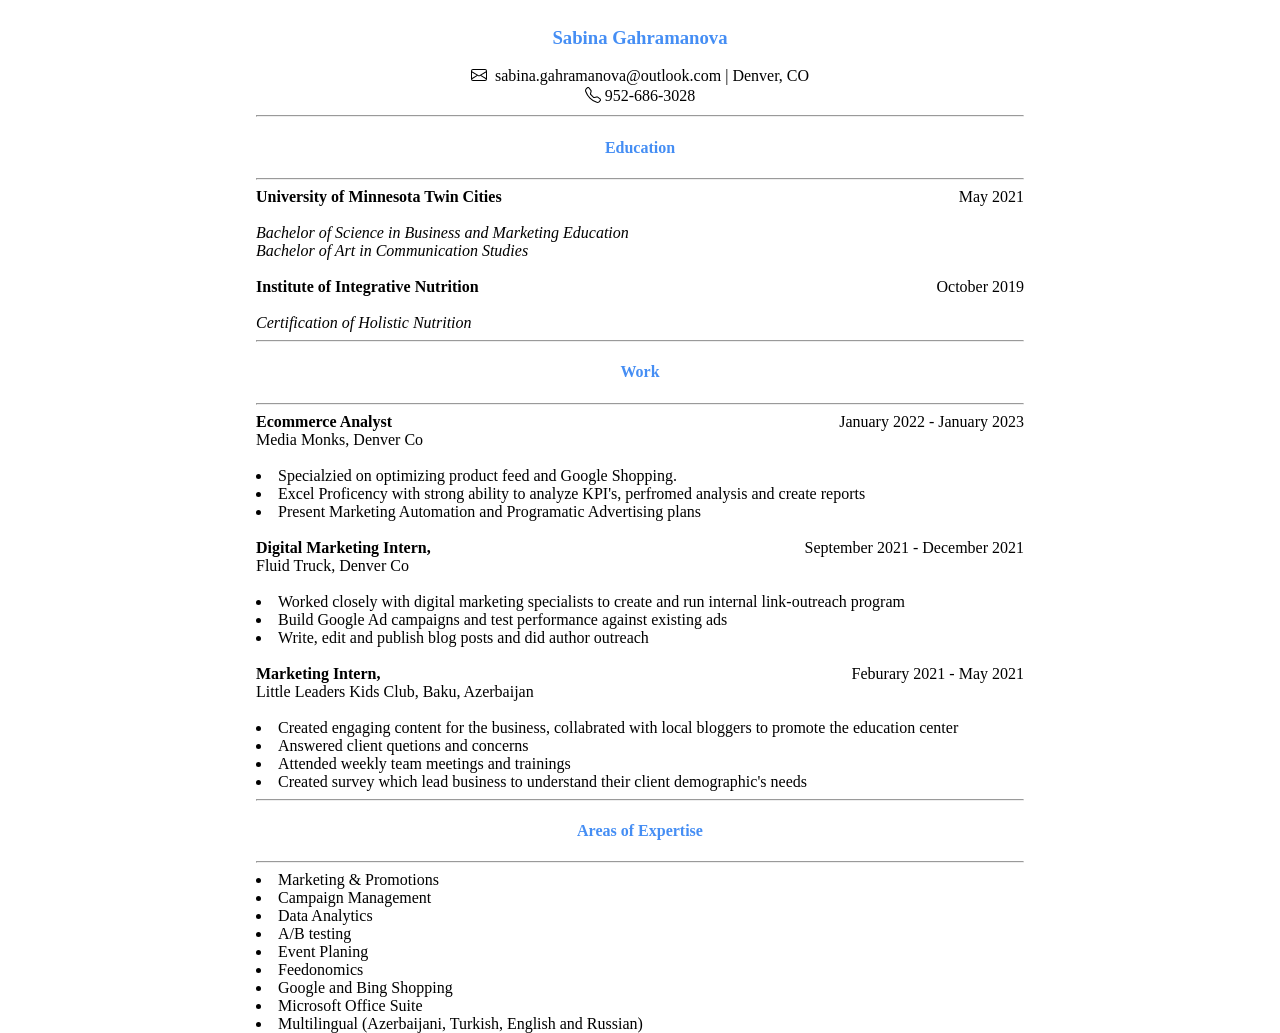
<file: index.html>
<!DOCTYPE html>
<html lang="en">
    <head>
        <script src="https://ajax.googleapis.com/ajax/libs/jquery/3.6.3/jquery.min.js"></script>
        <script src="resume-script.js"></script>
        <link rel="stylesheet" href="styles.css">
        <meta charset="UTF-8">
        <meta http-equiv="X-UA-Compatible" content="IE=edge">
        <meta name="viewport" content="width=device-width, initial-scale=1.0">
        <title>Document</title>
    </head>
    <body>   
        <div class="resume-container">
            <div class="contact-info">
                <div>
                    <h3 class="sabina">Sabina Gahramanova</h3>
                </div>
                    
                <div class="email">
        
                    <div>
                        <svg xmlns="http://www.w3.org/2000/svg" width="16" height="16" fill="currentColor" class="bi bi-envelope" viewBox="0 0 16 16">
                            <path d="M0 4a2 2 0 0 1 2-2h12a2 2 0 0 1 2 2v8a2 2 0 0 1-2 2H2a2 2 0 0 1-2-2V4Zm2-1a1 1 0 0 0-1 1v.217l7 4.2 7-4.2V4a1 1 0 0 0-1-1H2Zm13 2.383-4.708 2.825L15 11.105V5.383Zm-.034 6.876-5.64-3.471L8 9.583l-1.326-.795-5.64 3.47A1 1 0 0 0 2 13h12a1 1 0 0 0 .966-.741ZM1 11.105l4.708-2.897L1 5.383v5.722Z"/>
                        </svg>
                        &nbsp;
                    </div>
                    <a class="link-text" href="mailto:some@email.com" target="_blank" >sabina.gahramanova@outlook.com </a>
                    &nbsp;
                    <div> | Denver, CO</div>
                </div>

                <div class="number">
                    <div>
                        <svg xmlns="http://www.w3.org/2000/svg" width="16" height="16" fill="currentColor" class="bi bi-telephone" viewBox="0 0 16 16">
                            <path d="M3.654 1.328a.678.678 0 0 0-1.015-.063L1.605 2.3c-.483.484-.661 1.169-.45 1.77a17.568 17.568 0 0 0 4.168 6.608 17.569 17.569 0 0 0 6.608 4.168c.601.211 1.286.033 1.77-.45l1.034-1.034a.678.678 0 0 0-.063-1.015l-2.307-1.794a.678.678 0 0 0-.58-.122l-2.19.547a1.745 1.745 0 0 1-1.657-.459L5.482 8.062a1.745 1.745 0 0 1-.46-1.657l.548-2.19a.678.678 0 0 0-.122-.58L3.654 1.328zM1.884.511a1.745 1.745 0 0 1 2.612.163L6.29 2.98c.329.423.445.974.315 1.494l-.547 2.19a.678.678 0 0 0 .178.643l2.457 2.457a.678.678 0 0 0 .644.178l2.189-.547a1.745 1.745 0 0 1 1.494.315l2.306 1.794c.829.645.905 1.87.163 2.611l-1.034 1.034c-.74.74-1.846 1.065-2.877.702a18.634 18.634 0 0 1-7.01-4.42 18.634 18.634 0 0 1-4.42-7.009c-.362-1.03-.037-2.137.703-2.877L1.885.511z"/>
                        </svg>
                    </div>
                        &nbsp;
                    <div>
                        <a class="link-text" href="tel:9526863028">952-686-3028</a>
                    </div>
                </div>
                    
                    <!-- <h5>sabina.gahramanova@outlook.com | Denver CO</h5> -->
            </div>
            <hr>
            <div class="section-header">
                <h4>Education</h4>
            </div> 
            <hr>
            <div class="role-title">
                <div class="school"> 
                    <b>University of Minnesota Twin Cities</b>
                </div>
                
                <div>May 2021</div>
            </div>
            <p>
                <br>
                <i>Bachelor of Science in Business and Marketing Education</i>
            </p>
            <p>
                <i>Bachelor of Art in Communication Studies</i>
            </p>
            <br>
            <div class="role-title">
                <div class="school2"> 
                    <b>Institute of Integrative Nutrition</b>
                </div>
                <div>October 2019</div>
            </div>
            <p>
                <br>
                <i>Certification of Holistic Nutrition</i>
            </p>
            <hr>
            <div class="section-header">
                <h4>Work</h4>
            </div>
            <hr>
            <div class="role-title">
                <div><b>Ecommerce Analyst</b> </div>
                <div>January 2022 - January 2023</div>
            </div>
            <p>
            Media Monks, Denver Co
            </p>
            <br>
            <li>
                Specialzied on optimizing product feed and Google Shopping.
            </li>
            <li>
                Excel Proficency with strong ability to analyze KPI's, perfromed analysis and create reports
            </li>
            <li>
                Present Marketing Automation and Programatic Advertising plans
            </li>
            <br>
            <div class="role-title">
                <div>
                    <b>Digital Marketing Intern,</b>
                </div>
            <div>September 2021 - December 2021</div>
            </div>
            <p>
                Fluid Truck, Denver Co
            </p>
            <br>
            <li>
                Worked closely with digital marketing specialists to create and run internal link-outreach program
            </li>
            <li>
                Build Google Ad campaigns and test performance against existing ads
            </li>
            <li>
                Write, edit and publish blog posts and did author outreach
            </li>
            <br>
            <div class="role-title">
                <div><b>Marketing Intern,</b></div>
                <div>Feburary 2021 - May 2021</div>
            </div>
            <p>
                Little Leaders Kids Club, Baku, Azerbaijan
            </p>
            <br>
            <li>
                Created engaging content for the business, collabrated with local bloggers to promote the education center
            </li>
            <li>
                Answered client quetions and concerns
            </li>
            <li>
                Attended weekly team meetings and trainings
            </li>
            <li>
                Created survey which lead business to understand their client demographic's needs
            </li>
            <hr>
            <div class="section-header">
                <h4>Areas of Expertise</h4>
            </div>
            <hr>
            <li>
                Marketing & Promotions
            </li>
            <li>
                Campaign Management
            </li>
            <li>
                Data Analytics
            </li>
            <li>
                A/B testing
            </li>
            <li>
                Event Planing
            </li>
            <li>
                Feedonomics
            </li>
            <li>
                Google and Bing Shopping
            </li>
            <li>
                Microsoft Office Suite
            </li>
            <li>
                Multilingual (Azerbaijani, Turkish, English and Russian)
            </li>
    
        </div>
    </body>
</html>
</file>
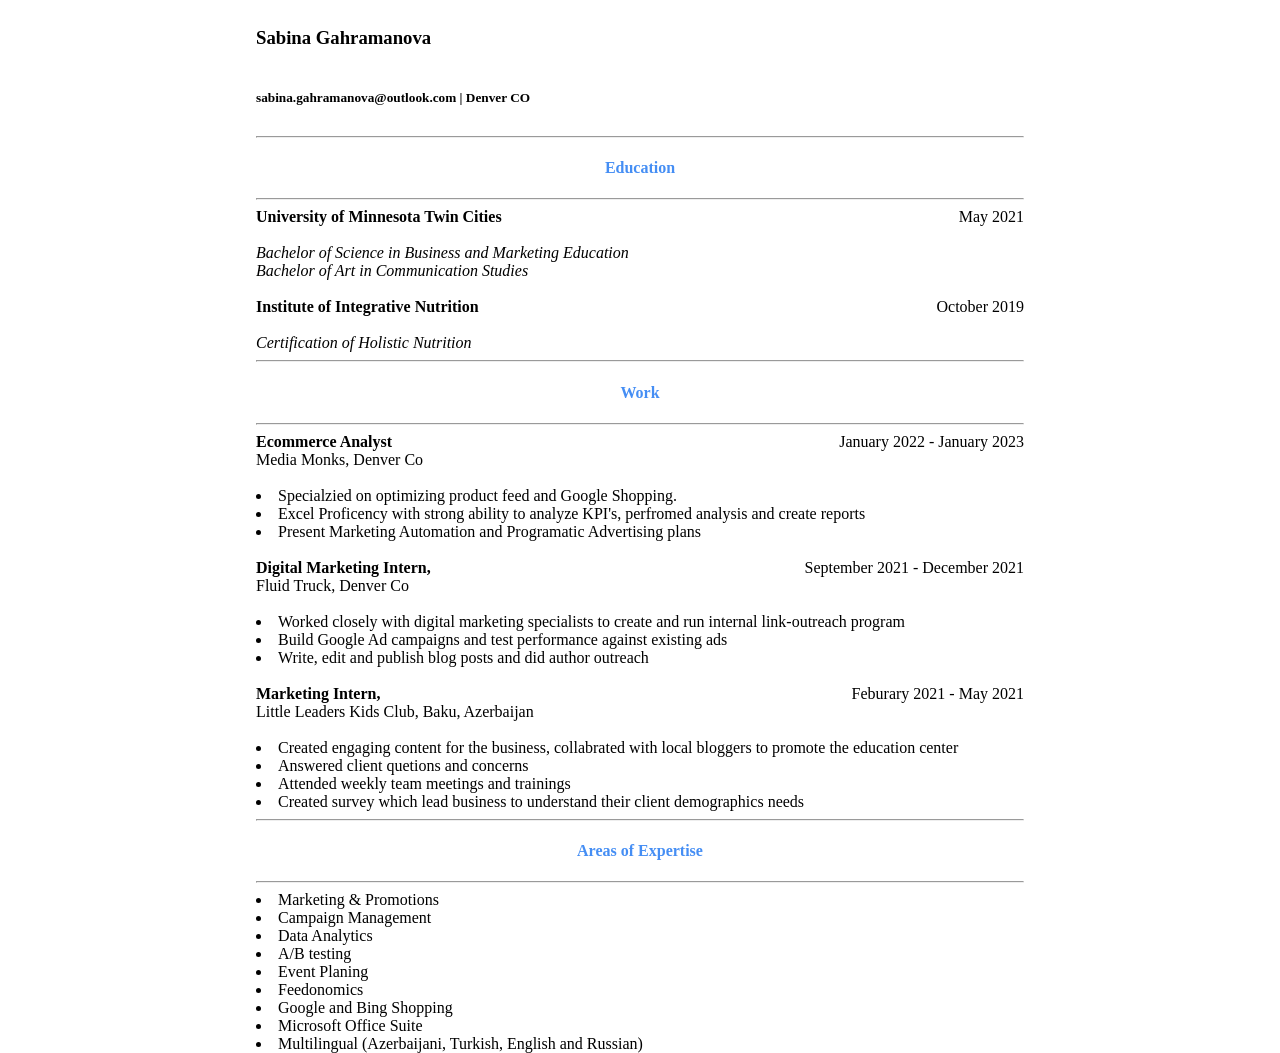
<file: resume.index.html>
<!DOCTYPE html>
<html lang="en">
    <head>
        <link rel="stylesheet" href="styles.css">
        <meta charset="UTF-8">
        <meta http-equiv="X-UA-Compatible" content="IE=edge">
        <meta name="viewport" content="width=device-width, initial-scale=1.0">
        <title>Document</title>
    </head>
    <body>   
        <div class="resume-container">
            <div class="contact-info">
                <h3>Sabina Gahramanova</h3>
                <h5>sabina.gahramanova@outlook.com | Denver CO</h5>
            </div>
            <hr>
            <div class="section-header">
                <h4>Education</h4>
            </div> 
            <hr>
            <div class="role-title">
                <div> 
                    <b>University of Minnesota Twin Cities</b>
                </div>
                <div>May 2021</div>
            </div>
            <p>
                <br>
                <i>Bachelor of Science in Business and Marketing Education</i>
            </p>
            <p>
                <i>Bachelor of Art in Communication Studies</i>
            </p>
            <br>
            <div class="role-title">
                <div> 
                    <b>Institute of Integrative Nutrition</b>
                </div>
                <div>October 2019</div>
            </div>
            <p>
                <br>
                <i>Certification of Holistic Nutrition</i>
            </p>
            <hr>
            <div class="section-header">
                <h4>Work</h4>
            </div>
            <hr>
            <div class="role-title">
                <div><b>Ecommerce Analyst</b> </div>
                <div>January 2022 - January 2023</div>
            </div>
            <p>
            Media Monks, Denver Co
            </p>
            <br>
            <li>
                Specialzied on optimizing product feed and Google Shopping.
            </li>
            <li>
                Excel Proficency with strong ability to analyze KPI's, perfromed analysis and create reports
            </li>
            <li>
                Present Marketing Automation and Programatic Advertising plans
            </li>
            <br>
            <div class="role-title">
                <div>
                    <b>Digital Marketing Intern,</b>
                </div>
            <div>September 2021 - December 2021</div>
            </div>
            <p>
                Fluid Truck, Denver Co
            </p>
            <br>
            <li>
                Worked closely with digital marketing specialists to create and run internal link-outreach program
            </li>
            <li>
                Build Google Ad campaigns and test performance against existing ads
            </li>
            <li>
                Write, edit and publish blog posts and did author outreach
            </li>
            <br>
            <div class="role-title">
                <div><b>Marketing Intern,</b></div>
                <div>Feburary 2021 - May 2021</div>
            </div>
            <p>
                Little Leaders Kids Club, Baku, Azerbaijan
            </p>
            <br>
            <li>
                Created engaging content for the business, collabrated with local bloggers to promote the education center
            </li>
            <li>
                Answered client quetions and concerns
            </li>
            <li>
                Attended weekly team meetings and trainings
            </li>
            <li>
                Created survey which lead business to understand their client demographics needs
            </li>
            <hr>
            <div class="section-header">
                <h4>Areas of Expertise</h4>
            </div>
            <hr>
            <li>
                Marketing & Promotions
            </li>
            <li>
                Campaign Management
            </li>
            <li>
                Data Analytics
            </li>
            <li>
                A/B testing
            </li>
            <li>
                Event Planing
            </li>
            <li>
                Feedonomics
            </li>
            <li>
                Google and Bing Shopping
            </li>
            <li>
                Microsoft Office Suite
            </li>
            <li>
                Multilingual (Azerbaijani, Turkish, English and Russian)
            </li>
        </div>
    </body>
</html>
</file>
<file: styles.css>
.resume-container {
    width: 60% ;
    left: 20%;
    position: absolute;
}
.contact-info {
    display: flex;
    flex-direction: column;
}
.section-header {
    text-align: center;
    color: rgb(69, 142, 244);
}
.role-title {
    display: flex;
    justify-content: space-between;
}
p {
  margin:0;
  padding:0;
}
.email {
    justify-content: center;
    display: flex;
    text-align: center;
}
.number {
    justify-content: center;
    display: flex;
    text-align: center;
} 
.sabina {
    display: flex;
    justify-content: center;
    color: rgb(69, 142, 244);
}
.link-text {
    text-decoration: none;
    color: black;  
}
.active {
    color: gold;
}
.school {
    animation: color-change 1s infinite;
}
@keyframes color-change {
    0% { color: #7A0019; }
    50% { color: #FFCC33; }
    100% { color: #7A0019; }
}
.school2 {
    animation: color-change2 1s infinite;
}
@keyframes color-change2 {
    0% { color: red; }
    50% { color: grey; }
    100% { color: red; }
}
</file>
